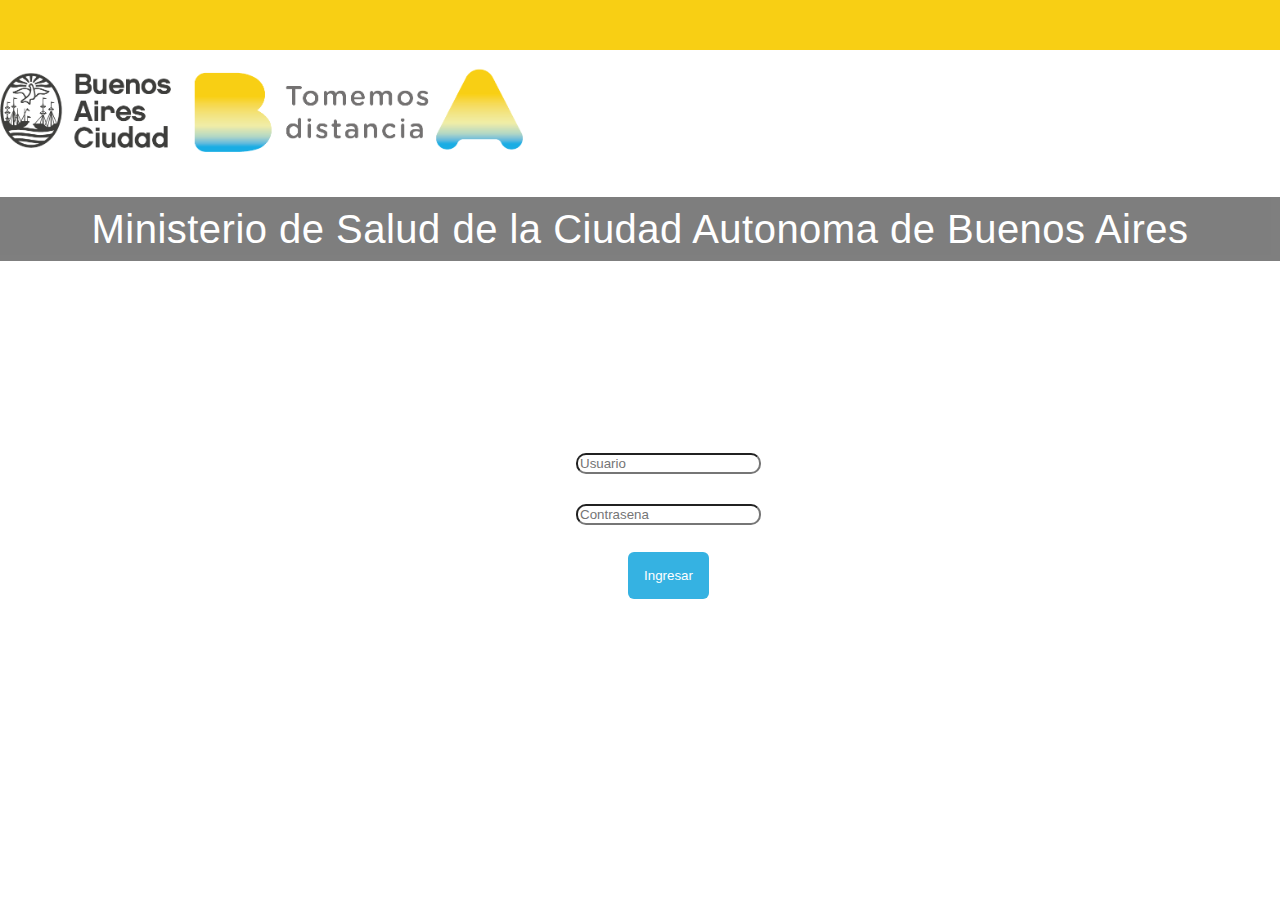
<file: index.html>
<!DOCTYPE html>
<html>
<head>
	<title>Ministerio de Salud de la Ciudad Autónoma de Buenos Aires</title>
	<link rel="stylesheet" href="login.css" type="text/css">
</head>
<body>

<div class="barraHead">
	<br>
</div>

<div>
<img src="./images/logo.png" class="logo">
<h1 class="titulo">Ministerio de Salud de la Ciudad Autonoma de Buenos Aires</h1>
</div>

<div class="centrado">
	<form action="./principal.html" method="GET">
		<input class="redondeado" type="text" placeholder="Usuario" id="usuario" onkeypress='return event.charCode >= 48 && event.charCode <= 57'>
		<br>
		<br>
      	<input class="redondeado" type="password" placeholder="Contrasena" id="contrasena">
      	<br>
      	<br>
		
	</form>	
		<button type="submit" id="ingresar" class="boton">Ingresar</button><br>
</div>
<script type="text/javascript">
	var usuario = document.getElementById("usuario");
	var contrasena = document.getElementById("contrasena");
	var ingresar = document.getElementById("ingresar");



ingresar.addEventListener("click", function(event) {
	if	(contrasena.value.length < 4) {
		alert("La contrasena tiene que tener al menos 4 caracteres");
}else
		window.location.href='./principal.html?usuario='+usuario.value
});
</script>
</body>
</html>
</file>
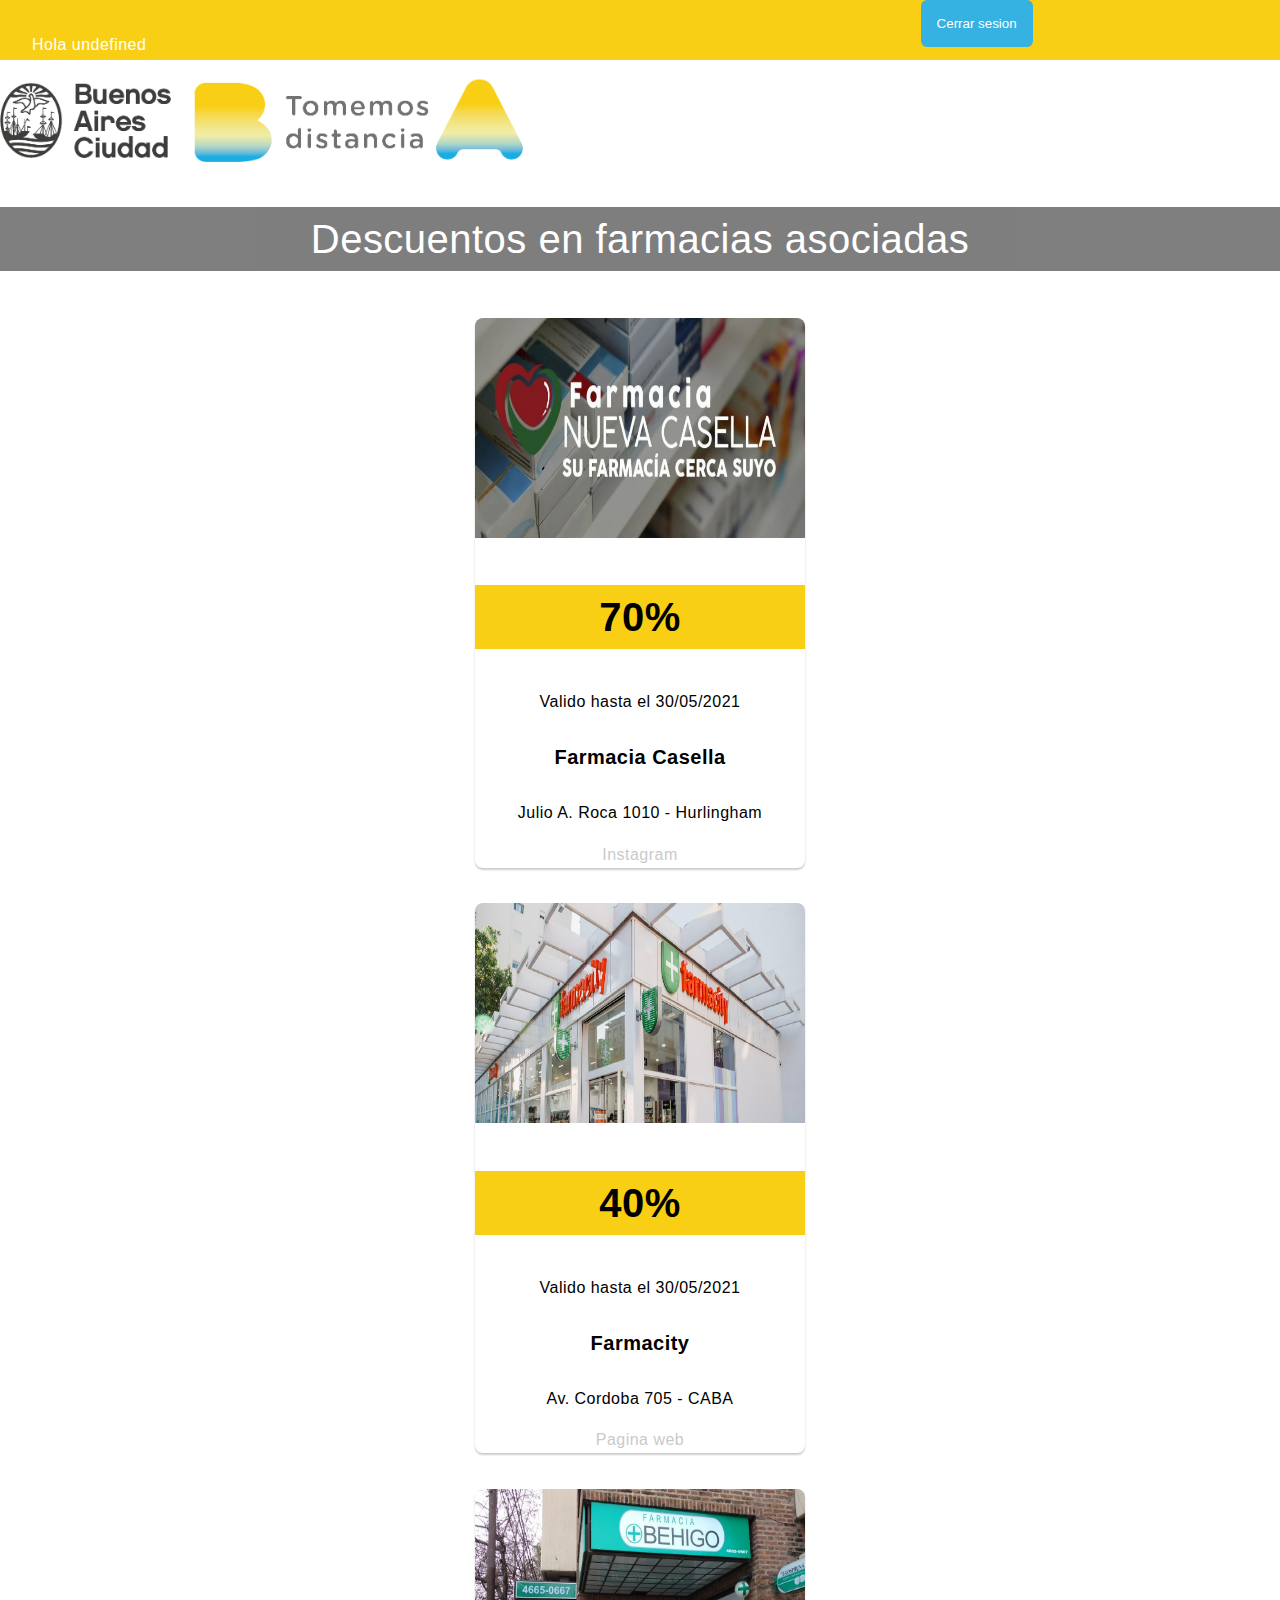
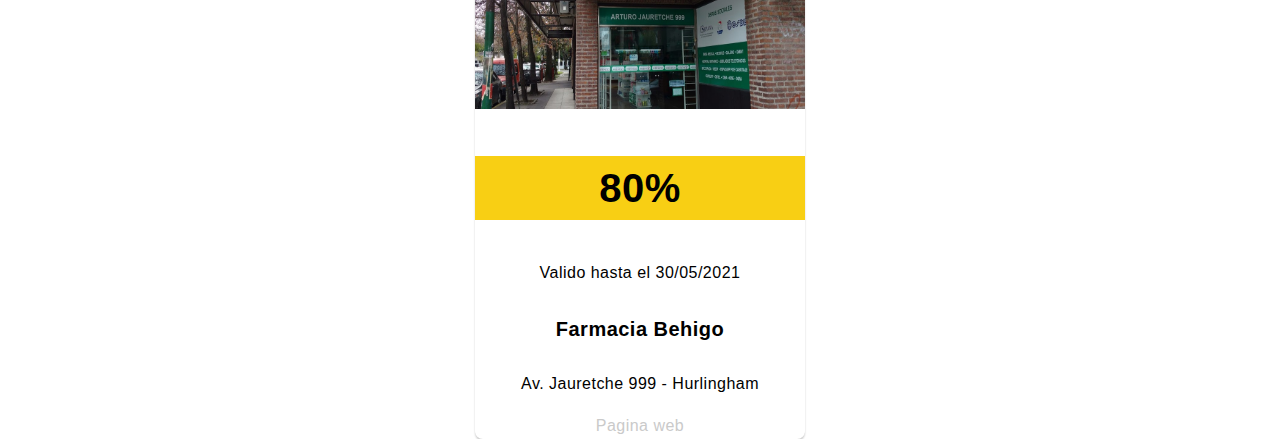
<file: principal.html>
<!DOCTYPE html>
<html>
<head>
	<title>Ministerio de Salud de la Ciudad Autónoma de Buenos Aires</title>
	<link rel="stylesheet" href="principal.css" type="text/css">
</head>
<body>



<div class="barraHead">
	<p id="campoUsuario" class="saludo">Hola usuario</p>
	<button class="boton" id="cerrarSesion">Cerrar sesion</button>
</div>

<div>
<img src="./images/logo.png" class="logo">
<h1 class="titulo">Descuentos en farmacias asociadas</h1>
</div>


<div class="contenedor">
	<div class="tarjeta">
		<img src="./images/casella.png">
		<h3>70%</h3>
		<p>Valido hasta el 30/05/2021</p>
		<h4>Farmacia Casella</h4>
		<p>Julio A. Roca 1010 - Hurlingham</p>
		<a href="https://www.instagram.com/farmacianuevacasella/?hl=es-la">Instagram</a>
	</div>
</div>

<div>
	<br>
</div>

<div class="contenedor">
	<div class="tarjeta">
		<img src="./images/farmacity.png">
		<h3>40%</h3>
		<p>Valido hasta el 30/05/2021</p>
		<h4>Farmacity</h4>
		<p>Av. Cordoba 705 - CABA</p>
		<a href="https://www.farmacity.com/">Pagina web</a>
	</div>
</div>

<div>
	<br>
</div>

<div class="contenedor">
	<div class="tarjeta">
		<img src="./images/behigo.jpg">
		<h3>80%</h3>
		<p>Valido hasta el 30/05/2021</p>
		<h4>Farmacia Behigo</h4>
		<p>Av. Jauretche 999 - Hurlingham</p>
		<a href="https://farmacia-behigo.business.site/">Pagina web</a>
	</div>
</div>
</div>
<script type="text/javascript">
	var cerrarSesion = document.getElementById("cerrarSesion");
	var usuario = window.location.search;
	var campoUsuario = document.getElementById("campoUsuario");

	var res = usuario.split("=");

	 campoUsuario.innerHTML = '<p id="campoUsuario" class="saludo">Hola '+res[1]+'</P>'

cerrarSesion.addEventListener("click", function() {
		window.location.href='./index.html'





});
</script>
</body>
</html>
</file>
<file: login.css>
html, body{
	margin: 0;
	padding: 0;
}

body {
	width: 100%;
	height: 100%;
	font-family: sans-serif;
	letter-spacing: 0.03em;
	line-height: 1.6;
	height: 100vh;
}

.titulo {
	text-align: center;
	font-size: 40px;
	font-weight: 100;
	color: #ffffff;
	background-color: #000000;
	opacity: .5;
}

.logo {
	display: flex;
	flex-wrap: wrap;
	justify-content: left;
	height: 120px;
}

.centrado {
	position: absolute; 
	left: 45%;
	top: 50%;
}

.redondeado {
	border-radius: 10px;
}

.barraHead {
	background-color: #F8CF14;
	width: 100%;
	height: 50px;
}

.boton {
  display:block;
  padding:1rem 1rem;
  background:#35B2E2;
  text-align:center;
  border: none;
  border-radius:6px;
  color:#fff;
  cursor:pointer;
  margin: 0 auto ; 
}
</file>
<file: principal.css>
html, body{
	margin: 0;
	padding: 0;
}

body {
	width: 100%;
	height: 100%;
	font-family: sans-serif;
	letter-spacing: 0.03em;
	line-height: 1.6;
}


.boton {
  display:block;
  padding:1rem 1rem;
  background:#35B2E2;
  text-align:center;
  border: none;
  border-radius:6px;
  color:#fff;
  cursor:pointer;
  margin: 0 auto ; 
}

.barraHead {
	background-color: #F8CF14;
	width: 100%;
	height: 60px;
	position:relative;
  	display:flex;
  	flex-direction: column;
  	flex-wrap:wrap;
}

.saludo {
  display:block;
  padding:1rem 1rem;
  text-align:left;
  border: none;
  color:#fff;
  margin: 0; 
}

.titulo {
	text-align: center;
	font-size: 40px;
	font-weight: 100;
	color: #ffffff;
	background-color: #000000;
	opacity: .5;
}


.logo {
	display: flex;
	flex-wrap: wrap;
	justify-content: left;
	height: 120px;
}



.contenedor {
width: 110%;
max-width: 1200px;
height: 560px;
display: flex;
flex-wrap: wrap;
justify-content: center;
margin: auto;
}


.contenedor .tarjeta{
	width: 330px;
	height: 550px;
	border-radius: 8px;
	box-shadow: 0 2px 2px rgba(0, 0, 0, 0.2);
	overflow: hidden;
	margin: 20px;
	text-align: center;
	transition: all 0.25s;
}

.contenedor .tarjeta:hover{
	transform: translateY(-8px);
	box-shadow: 0 12px 16px rgba(0, 0, 0, 0.2);
}


.contenedor .tarjeta img{
	width: 330px;
	height: 220px;
}

.contenedor .tarjeta h3{
	font-weight: 800;
	font-size: 40px;
	background-color: #F8CF14;
}

.contenedor .tarjeta h4{
	font-weight: 600;
	font-size: 20px;
}

.contenedor .tarjeta p{
	padding: 0 1rem;
	font-size: 16px;
	font-weight: 300;
}

.contenedor .tarjeta a{
	font-weight: 300;
	text-decoration: none;
	color: #cacaca;
}
</file>
